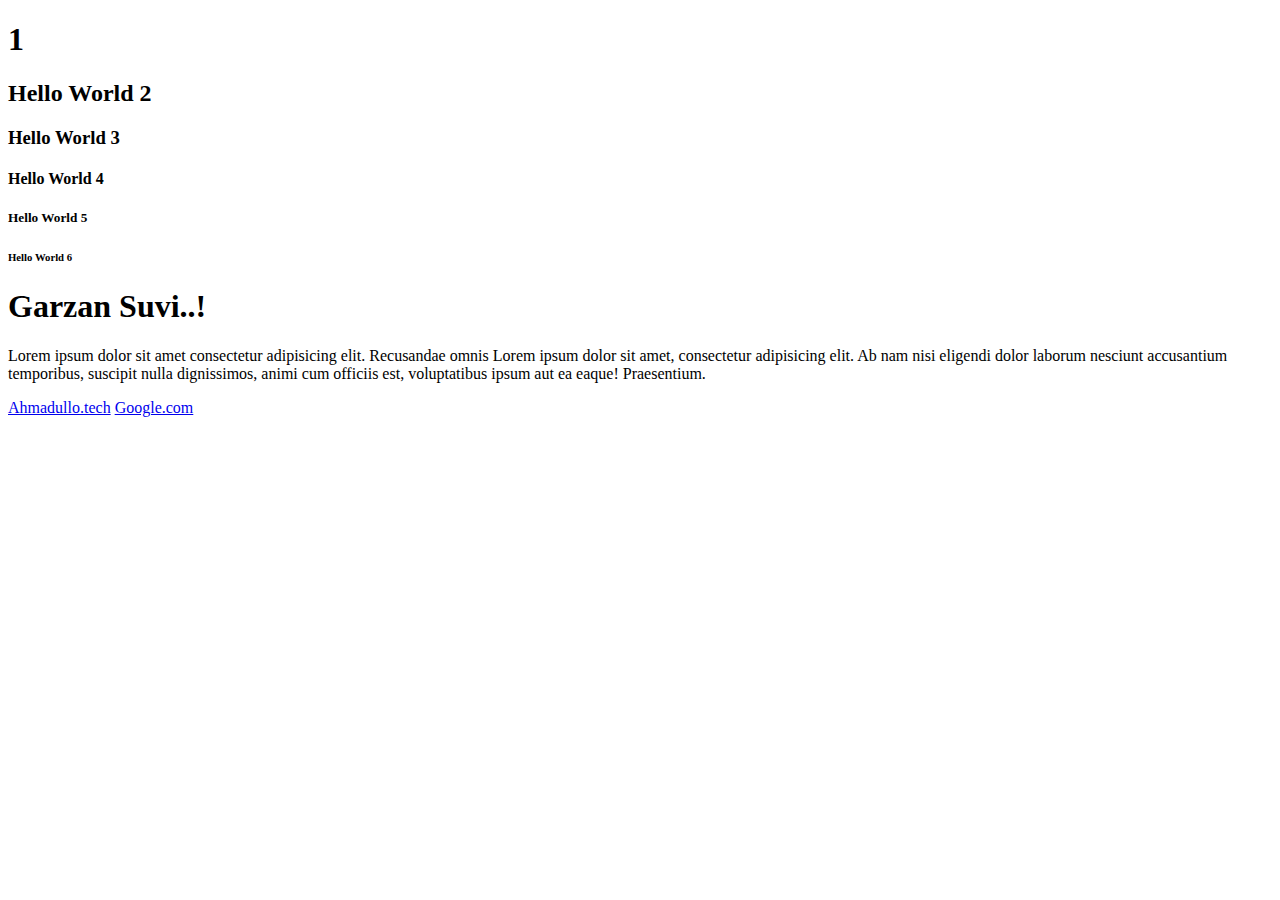
<file: lesson 1/index.html>
<!DOCTYPE html>
<html>
  <head>
    <title>Ahmadullo Web Sayti</title>
  </head>

  <body>
    <h1>1</h1>
    <h2>Hello World 2</h2>
    <h3>Hello World 3</h3>
    <h4>Hello World 4</h4>
    <h5>Hello World 5</h5>
    <h6>Hello World 6</h6>

    <h1>Garzan Suvi..!</h1>
    <p>
      Lorem ipsum dolor sit amet consectetur adipisicing elit. Recusandae omnis
      Lorem ipsum dolor sit amet, consectetur adipisicing elit. Ab nam nisi
      eligendi dolor laborum nesciunt accusantium temporibus, suscipit nulla
      dignissimos, animi cum officiis est, voluptatibus ipsum aut ea eaque!
      Praesentium.
    </p>


   

    <a href="https://www.ahmadullo.tech/" target="_blank">Ahmadullo.tech</a>
    <a href="https://google.com/" target="_blank">Google.com</a>
  </body>
</html>
</file>
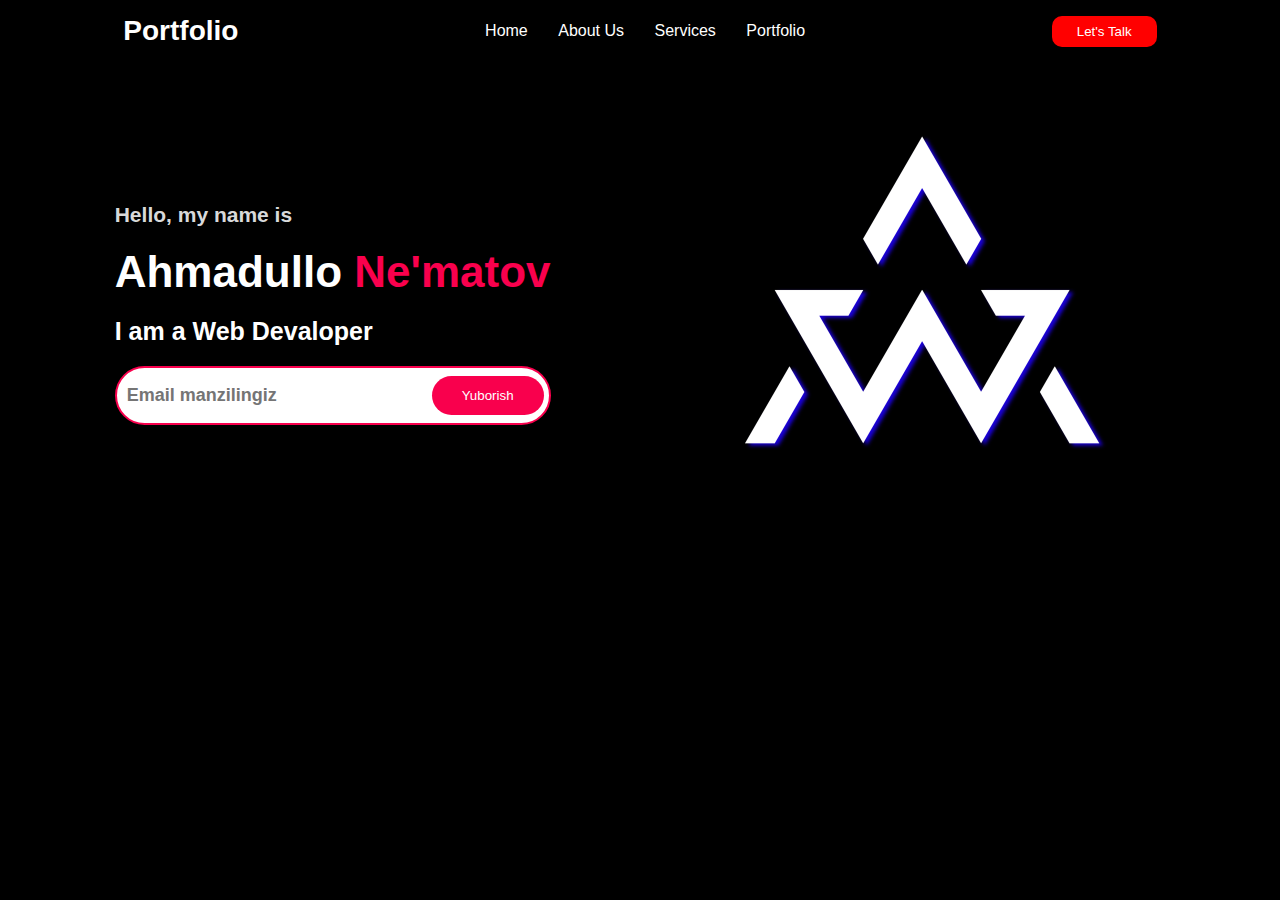
<file: lesson 10/index.html>
<!DOCTYPE html>
<html lang="en">
  <head>
    <meta charset="UTF-8" />
    <meta http-equiv="X-UA-Compatible" content="IE=edge" />
    <meta name="viewport" content="width= , initial-scale=1.0" />
    <link rel="stylesheet" href="./Css/main.css" />
    <title>Lesson 10</title>
  </head>
  <body>
    <!-- === Start of Navbar === -->
    <section id="navbar">
      <div class="conatiner">
        <div class="row">
          <div class="logo">
            <h1>Portfolio</h1>
          </div>
          <div class="list_style">
            <ul class="list_style-text">
              <li><a href="#">Home</a></li>
              <li><a href="#">About Us</a></li>
              <li><a href="#">Services</a></li>
              <li><a href="#">Portfolio</a></li>
            </ul>
          </div>
          <div class="btn">
            <button>Let's Talk</button>
          </div>
        </div>
      </div>
    </section>
    <!-- === End of Navbar === -->

    <!-- === Start of Hero Section === -->
    <section id="hero">
      <div class="container">
        <div class="row">
          <div class="list_type">
            <h5>Hello, my name is</h5>
            <h1>Ahmadullo <span>Ne'matov</span></h1>
            <h4>I am a Web Devaloper</h4>
            <div class="inp">
                <input type="text" name="" id="" placeholder="Email manzilingiz">
                <button>Yuborish</button>
            </div>
          </div>

          <div class="img_style">
            <img src="./imgs/Aw_logo.jpg" alt="">
          </div>
        </div>
      </div>
    </section>

    <!-- === End of  Hero Section ===  -->
  </body>
</html>
</file>
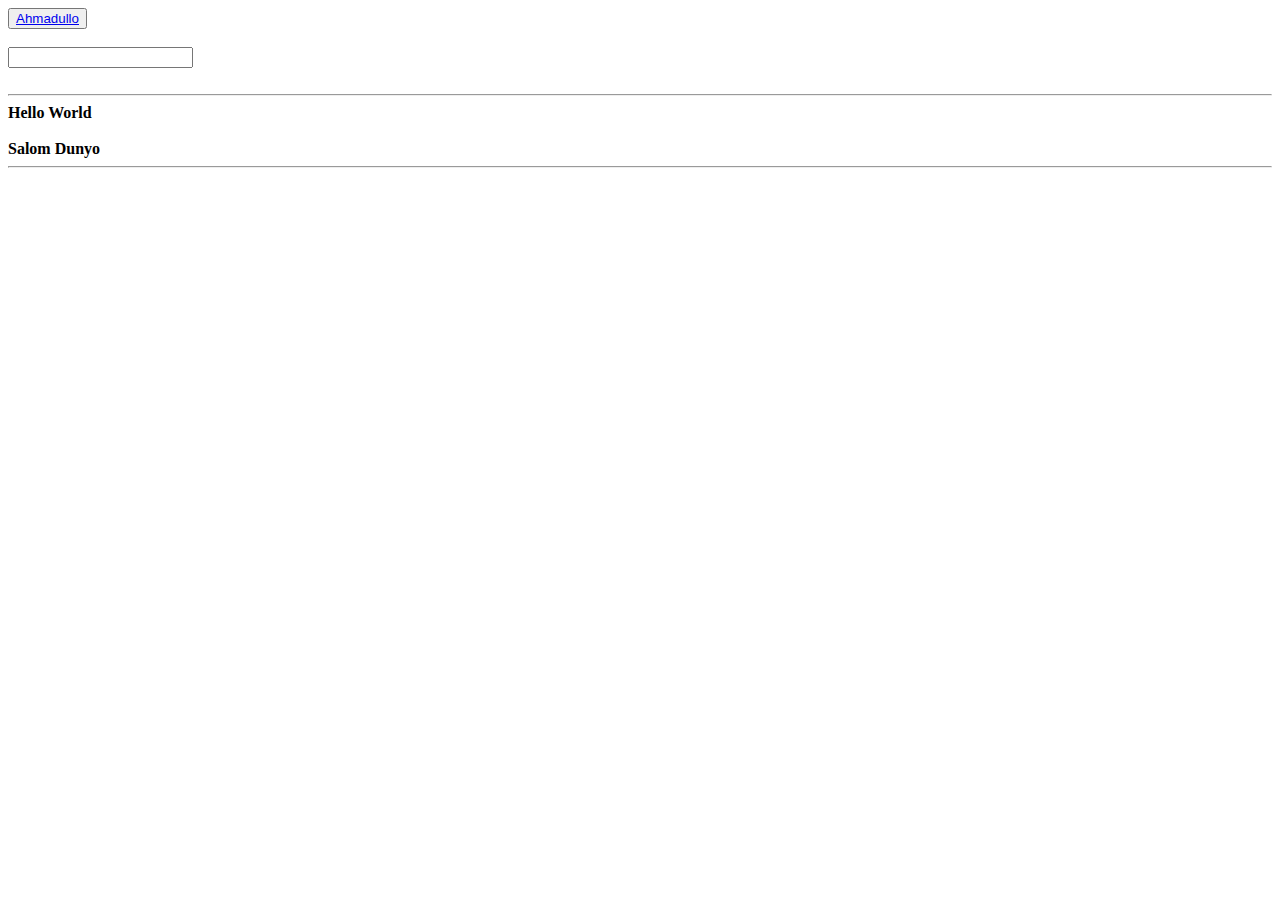
<file: lesson 2/index.html>
<!DOCTYPE html>
<html lang="en">
<head>
    <meta charset="UTF-8">
    <meta http-equiv="X-UA-Compatible" content="IE=edge">
    <meta name="viewport" content="width=device-width, initial-scale=1.0">
    <title>Lesson 2</title>
</head>
<body>
    
 <!-- Inline Tag << Button >>  -->
 <button> <a href="https://www.ahmadullo.tech/" target="_blank">Ahmadullo</a></button><br><br>
 <!--Inline tag << Input >> -->
 <input type="text"><br><br>
 <hr>


 
 <!-- Inline tag << br >> and << b >> tag-->
 <b>Hello World</b>
 <br>
 <br>
 <b>Salom Dunyo</b>
 <!-- Block tag << hr >>  -->
 <hr>
</body>
</html>
</file>
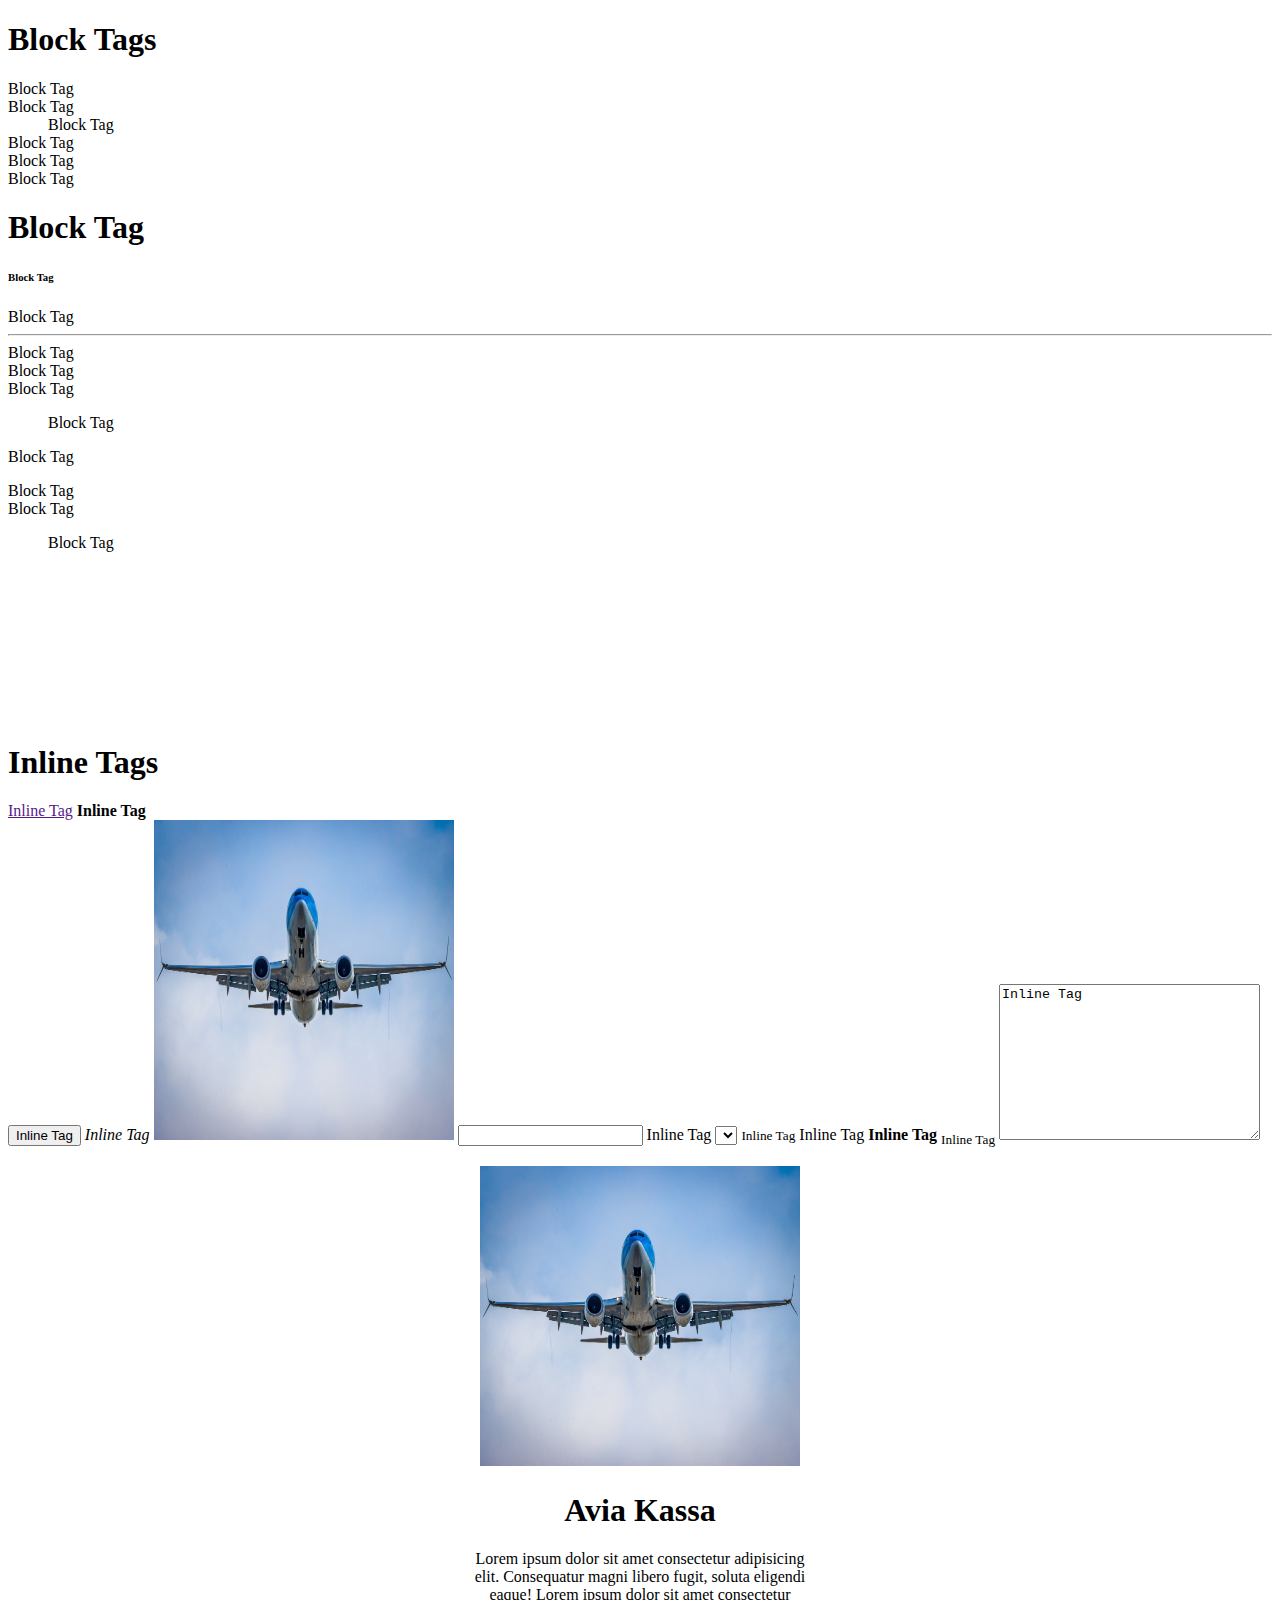
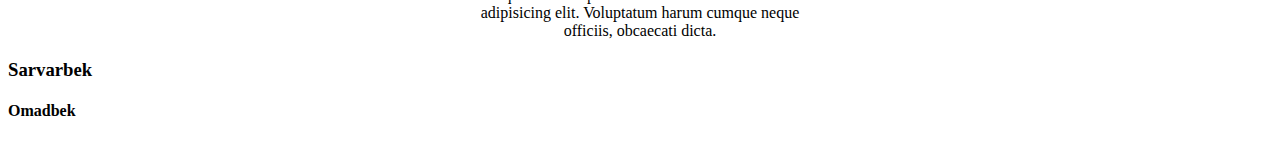
<file: lesson 3/index.html>
<!DOCTYPE html>

<html lang="en">
  <head>
    <title>lesson 3</title>
  </head>

  <body>
    <h1>Block Tags</h1>
    <!--=== Block Tags ===-->
    <article>Block Tag</article>
    <aside>Block Tag</aside>
    <dd>Block Tag</dd>
    <div>Block Tag</div>
    <footer>Block Tag</footer>
    <form>Block Tag</form>
    <h1>Block Tag</h1>
    <h6>Block Tag</h6>
    <header>Block Tag</header>
    <hr />
    <li>Block Tag</li>
    <main>Block Tag</main>
    <nav>Block Tag</nav>
    <ol>
      Block Tag
    </ol>
    <p>Block Tag</p>
    <section>Block Tag</section>
    <table>
      Block Tag
    </table>
    <ul>
      Block Tag
    </ul>
    <video>Block Tag</video>

    <h1>Inline Tags</h1>
    <!--=== Inline Tags ===-->
    <a href="">Inline Tag</a>
    <b>Inline Tag</b>
    <br />

    <button>Inline Tag</button>
    <i>Inline Tag</i>
    <img src="./imgs/s3.jpg" width="300px" height="320px" alt="Samalyot" />
    <input type="text" />
    <label for="">Inline Tag</label>
    <select name="" id="">
      Inline Tag
    </select>
    <small>Inline Tag</small>
    <span>Inline Tag</span>
    <strong>Inline Tag</strong>
    <sub>Inline Tag</sub>
    <textarea name="" id="" cols="30" rows="10">Inline Tag</textarea>


    <br><br>
    <!-- === Amaliyot === -->
    <div style="text-align: center;">
      <img src="./imgs/s3.jpg" width="320px" height="300px" alt="Samalyot" />
      <h1>Avia Kassa</h1>
      <p>
        Lorem ipsum dolor sit amet consectetur adipisicing <br> elit. Consequatur
        magni libero fugit, soluta eligendi <br> eaque! Lorem ipsum dolor sit amet
        consectetur <br> adipisicing elit. Voluptatum harum cumque neque <br> officiis,
        obcaecati dicta.
      </p>
    </div>


    <!--=== Class & id === -->
    <h3 class="sarvarbek">Sarvarbek</h3>
    <h4 class="omadbek">Omadbek</h4>
  </body>
</html>
</file>
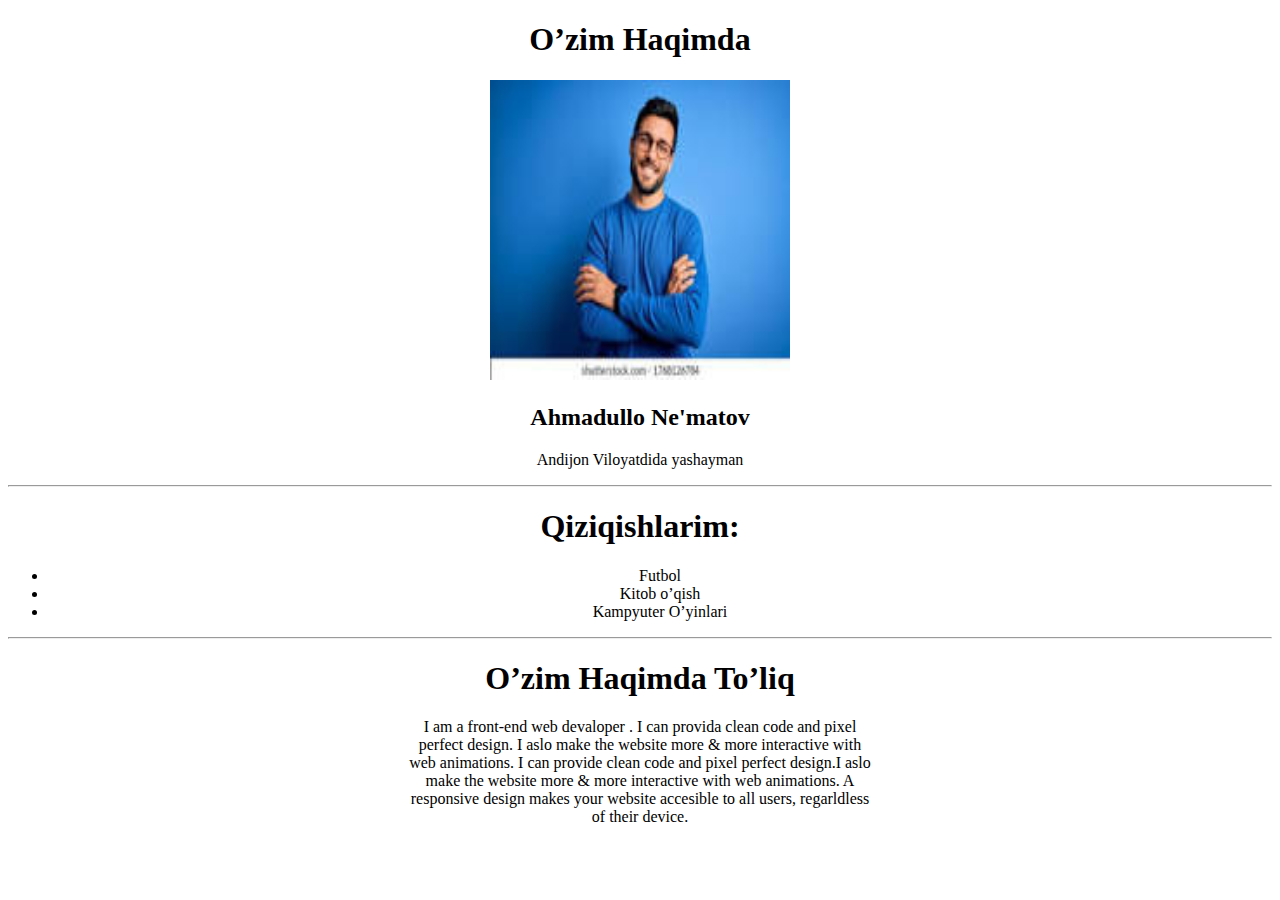
<file: lesson 4/index.html>
<!DOCTYPE html>
<html lang="en">
  <head>
    <meta charset="UTF-8" />
    <meta http-equiv="X-UA-Compatible" content="IE=edge" />
    <meta name="viewport" content="width=device-width, initial-scale=1.0" />
    <title>Lesson 4</title>
  </head>
  <body style="text-align: center">
    <h1>O’zim Haqimda</h1>
    <img
      width="300px"
      height="300px"
      src="[data-uri]"
      alt="Odam Rasimi"
    />
    <h2>Ahmadullo Ne'matov</h2>
    <p>Andijon Viloyatdida yashayman</p>
    <hr />
    <h1>Qiziqishlarim:</h1>

    <ul>
      <li>Futbol</li>
      <li>Kitob o’qish</li>
      <li>Kampyuter O’yinlari</li>
    </ul>

    <hr />

    <h1>O’zim Haqimda To’liq</h1>
    <p>
      I am a front-end web devaloper . I can provida clean code and pixel <br />
      perfect design. I aslo make the website more & more interactive with
      <br />
      web animations. I can provide clean code and pixel perfect design.I aslo
      <br />
      make the website more & more interactive with web animations. A <br />
      responsive design makes your website accesible to all users, regarldless
      <br />
      of their device.
    </p>
  </body>
</html>
</file>
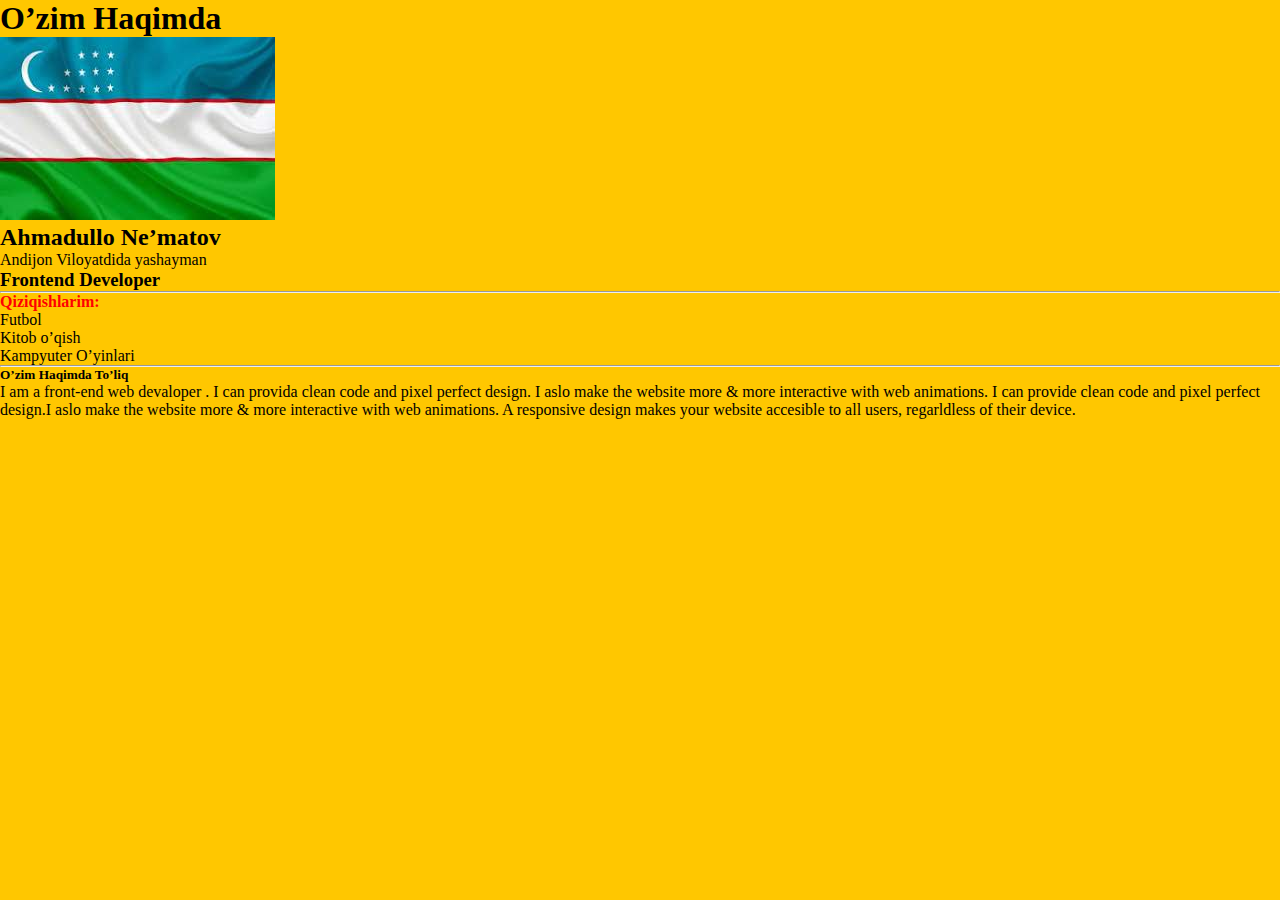
<file: lesson 5/index.html>
<!DOCTYPE html>
<html lang="en">
  <head>
    <meta charset="UTF-8" />
    <meta http-equiv="X-UA-Compatible" content="IE=edge" />
    <meta name="viewport" content="width=device-width, initial-scale=1.0" />
    <!-- === External CSS === -->
    <link rel="stylesheet" href="./main.css" />
    <title>lesson 5</title>
  </head>
  <body>
    <!-- === Internal  Css === -->
    <!-- <style>
      h1{
        font-size: 25px;
        color: red;
  
      }
    </style> -->
    <!-- === Inline Css === -->
    <!-- <h1 style="text-align: center ;" >Hello World</h1> -->
    <h1>O’zim Haqimda</h1>
    <img src="./imgs/download (2).jpeg" alt="Bayroq" />
    <h2>Ahmadullo Ne’matov</h2>
    <p>Andijon Viloyatdida yashayman</p>
    <h3>Frontend Developer</h3>
    <hr />

    <h4 class="class_h4">Qiziqishlarim:</h4>
    <ul>
      <li>Futbol</li>
      <li>Kitob o’qish</li>
      <li>Kampyuter O’yinlari</li>
    </ul>
    <hr />

    <h5>O’zim Haqimda To’liq</h5>
    <div>
      <p>
        I am a front-end web devaloper . I can provida clean code and pixel
        perfect design. I aslo make the website more & more interactive with web
        animations. I can provide clean code and pixel perfect design.I aslo
        make the website more & more interactive with web animations. A
        responsive design makes your website accesible to all users, regarldless
        of their device.
      </p>
    </div>


    
  </body>
</html>
</file>
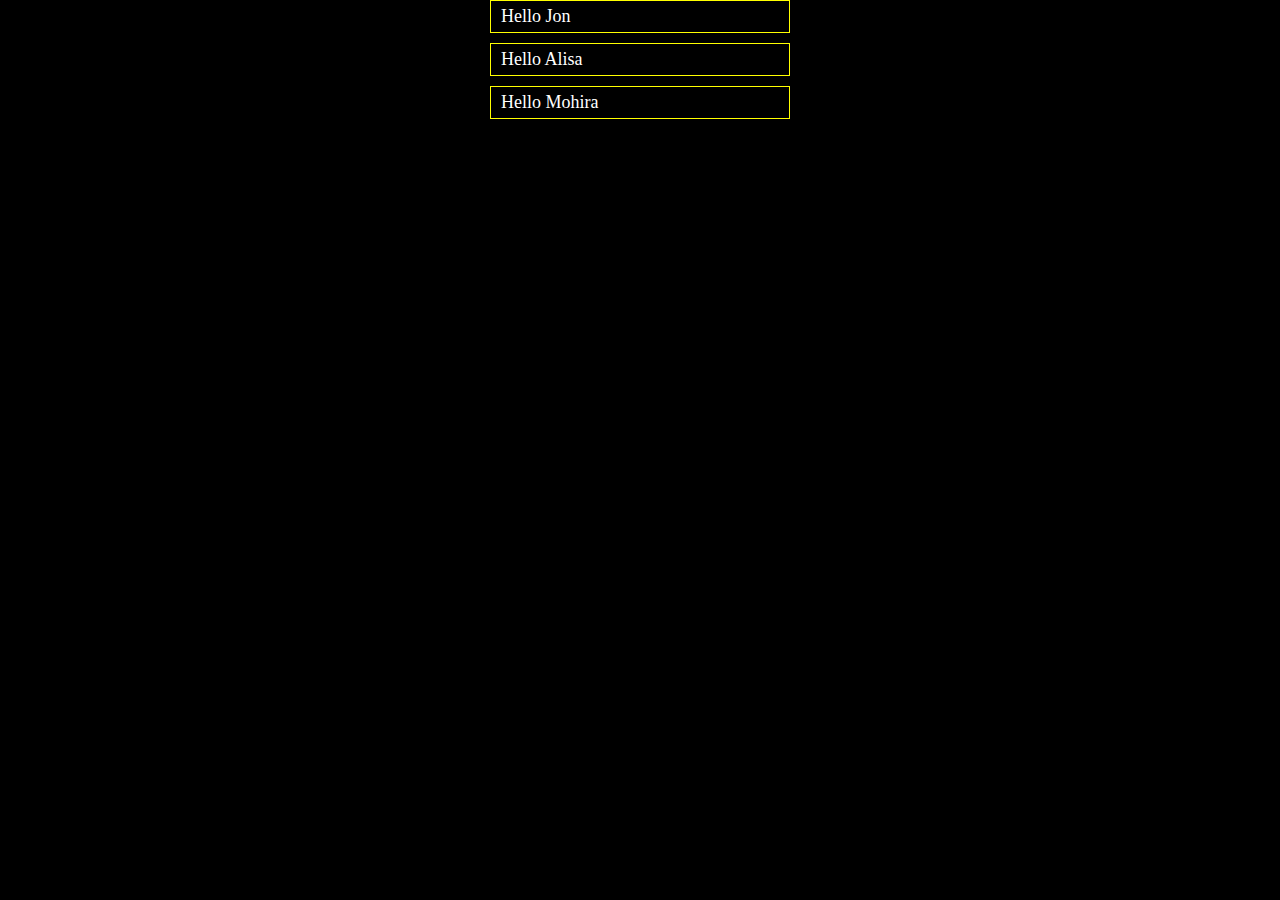
<file: lesson 6/index.html>
<!DOCTYPE html>
<html lang="en">
<head>
    <meta charset="UTF-8">
    <meta http-equiv="X-UA-Compatible" content="IE=edge">
    <meta name="viewport" content="width=device-width, initial-scale=1.0">
    <link rel="stylesheet" href="./main.css">
    <title>Lesson 6</title>
</head>
<body>

    <!-- === Flex Box -->
    <section id="flexbox">
        <div class="container">
            <div class="box one">Hello Jon</div>
            <div class="box two">Hello Alisa</div>
            <div class="box three">Hello Mohira</div>
        </div>
    </section> 
</body>
</html>
</file>
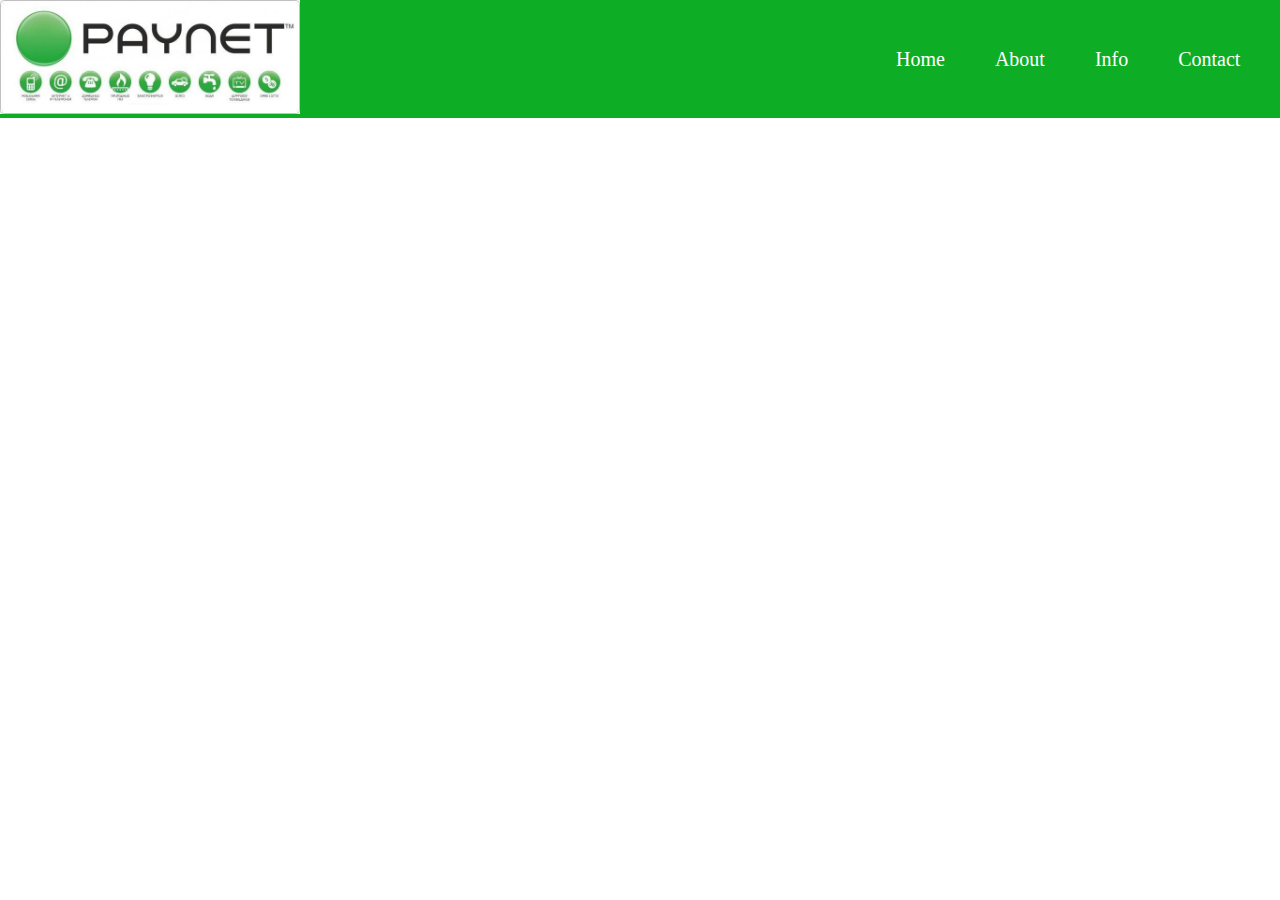
<file: lesson 7/index.html>
<!DOCTYPE html>
<html lang="en">
  <head>
    <meta charset="UTF-8" />
    <meta http-equiv="X-UA-Compatible" content="IE=edge" />
    <meta name="viewport" content="width=device-width, initial-scale=1.0" />
    <link rel="stylesheet" href="./main.css" />
    <title>Lesson 7</title>
  </head>
  <body>
    <!-- Start of Navbar -->
    <section id="navbar">
      <div class="container">
        <div class="row">
          <div class="logo">
            <img src="./imgs/14291.jpg" alt="" />
          </div>
          <div class="text">
            <ul class="lest_style">
              <li><a href="https://ahmdullo.tech/">Home</a></li>
              <li><a href="https://ahmdullo.tech/">About</a></li>
              <li><a href="https://ahmdullo.tech/">Info</a></li>
              <li><a href="https://ahmdullo.tech/">Contact</a></li>
            </ul>
          </div>
        </div>
      </div>
    </section>
  
    <!-- End of Navbar -->
  </body>
</html>
</file>
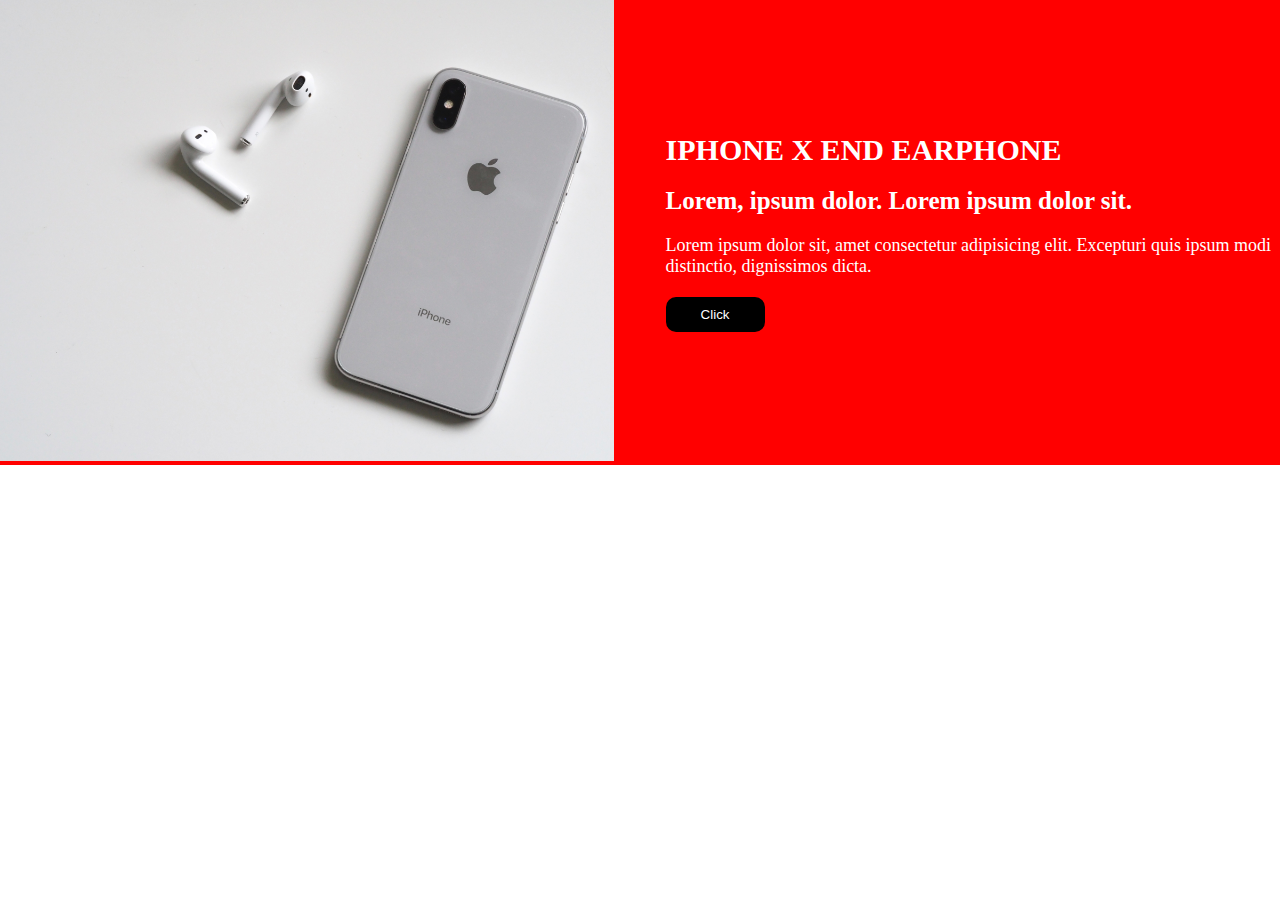
<file: lesson 8/index.html>
<!DOCTYPE html>
<html lang="en">
  <head>
    <meta charset="UTF-8" />
    <meta http-equiv="X-UA-Compatible" content="IE=edge" />
    <meta name="viewport" content="width=device-width, initial-scale=1.0" />
    <link rel="stylesheet" href="./Css/main.css">
    <title>Lesson 8</title>
  </head>
  <body>
    <!-- === Start of Hero  === -->
    <section id="hero">
      <div class="container">
        <div class="row">

          <div class="img_phone">
            <img
              src="./imgs/pexels-jess-bailey-designs-788946.jpg"
              alt="img_phone"
            />
          </div>

          <div class="list_type">
            <h1>IPHONE X END EARPHONE</h1>
            <h4>Lorem, ipsum dolor. Lorem ipsum dolor sit.</h4>
            <p>
              Lorem ipsum dolor sit, amet consectetur adipisicing elit.
              Excepturi quis ipsum modi distinctio, dignissimos dicta.
            </p>
            <button><a href="ahmadullo.tech">Click</a></button>
          </div>

        </div>
      </div>
    </section>
    <!-- === End of Hero  === -->
  </body>
</html>
</file>
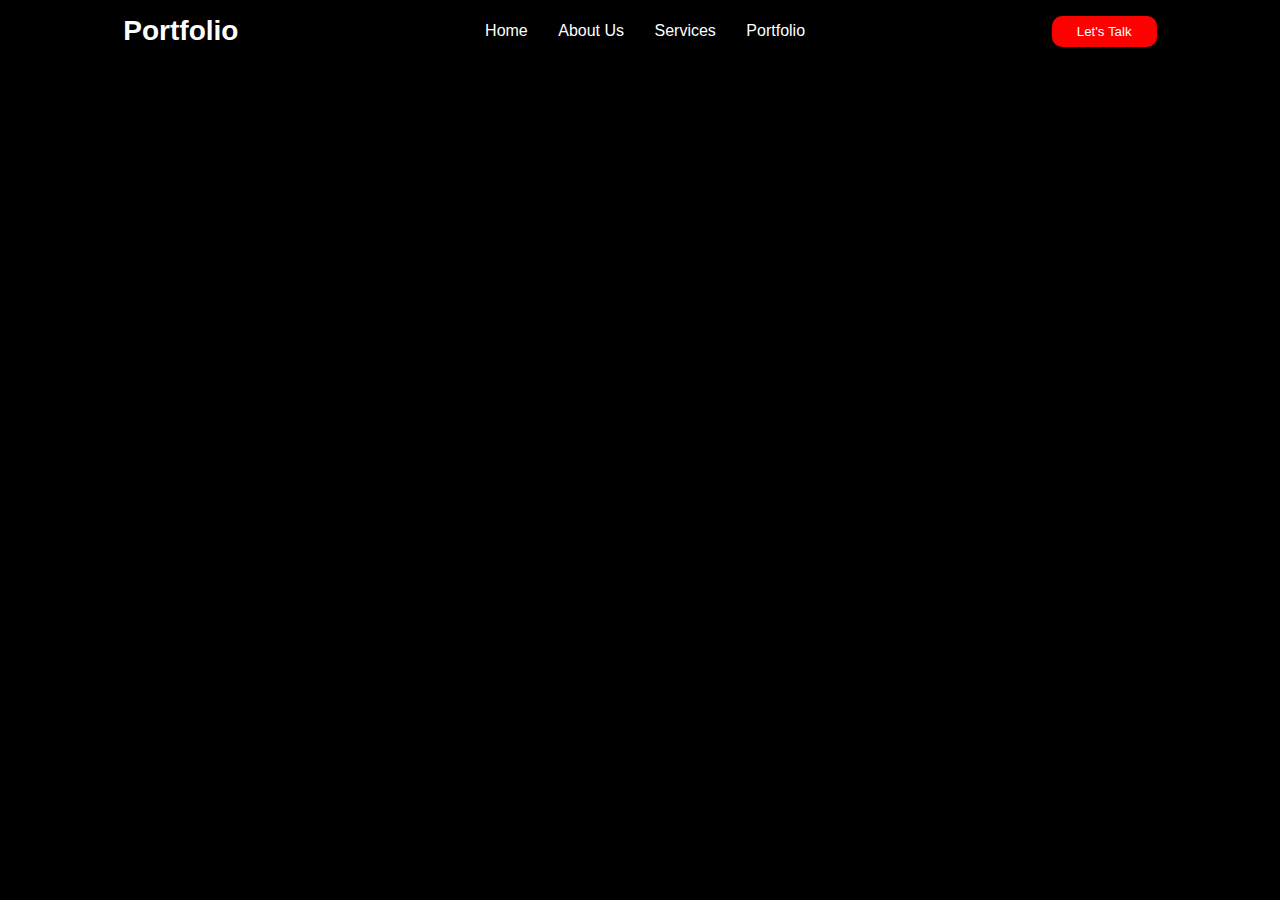
<file: lesson 9/index.html>
<!DOCTYPE html>
<html lang="en">
  <head>
    <meta charset="UTF-8" />
    <meta http-equiv="X-UA-Compatible" content="IE=edge" />
    <meta name="viewport" content="width= , initial-scale=1.0" />
    <link rel="stylesheet" href="./Css/main.css" />
    <title>Lesson 9</title>
  </head>
  <body>
    <!-- === Start of Navbar === -->
    <section id="navbar">
      <div class="conatiner">
        <div class="row">
          <div class="logo">
            <h1>Portfolio</h1>
          </div>
          <div class="list_style">
            <ul class="list_style-text">
              <li><a href="#">Home</a></li>
              <li><a href="#">About Us</a></li>
              <li><a href="#">Services</a></li>
              <li><a href="#">Portfolio</a></li>
            </ul>
          </div>
          <div class="btn">
            <button>Let's Talk</button>
          </div>
        </div>
      </div>
    </section>
    <!-- === End of Navbar === -->
  </body>
</html>
</file>
<file: lesson 10/Css/main.css>
* {
  margin: 0;
  padding: 0;
  box-sizing: border-box;
}

body {
  font-family: sans-serif;
  background-color: rgb(0, 0, 0);
}

/* Start of Navbar */
#navbar {
  padding: 15px 0;
}

.conatiner {
  max-width: 1440px;
  margin: 0 auto;
}
.row {
  display: flex;
  align-items: center;
  justify-content: space-around;
}
.logo {
  width: auto;
}
.logo h1 {
  font-size: 28px;
  font-weight: 800;
  color: white;
}
.list_style {
  width: 25%;
}
.list_style-text {
  display: flex;
  align-items: center;
  justify-content: space-between;
}
.list_style-text li {
  list-style: none;
}
.list_style-text li a:hover {
  color: rgb(255, 61, 61);
  font-weight: 700;
}
.list_style-text li a {
  color: white;
  text-decoration: none;
}
.btn {
  cursor: pointer;
}
.btn button {
  padding: 8px 25px;
  border-radius: 10px;
  cursor: pointer;
  background-color: red;
  color: white;
  border: none;
}

.btn button:hover {
  background-color: brown;
}

/* End of navbar  */

/* Start of Hero  */

#hero {
}

.conatiner {
  max-width: 1440px;
  margin: 0 auto;
}
#hero .row {
  display: flex;
  align-items: center;
  justify-content: space-evenly;
}
.list_type {
  display: flex;
  align-items: flex-start;
  flex-direction: column;
  gap: 20px;
}
.list_type h5 {
  font-size: 21px;
  font-weight: 700;
  color: #d8d9da;
}
.list_type h1 {
  color: white;
  font-size: 44px;
  font-weight: 700;
}
h1 span {
  color: #f9004d;
  font-size: 44px;
  font-weight: 700;
}
.list_type h4 {
  color: white;
  font-size: 25px;
  font-weight: 700;
}
.inp {
  display: flex;
  justify-content: space-between;
  width: 100%;
  outline: none;
  padding: 8px 5px 8px 10px;
  border: 2px solid #f9004d;
  border-radius: 30px;
  background-color: #fff;
}
.inp input{
  border: none;
  outline: none;
  font-size: 18px;
  font-weight: 600;
}
.inp button{
  border: none;
  border-radius: 30px;
  background-color: #f9004d;
  padding: 12px 30px;
  color: white;
  cursor: pointer;
}
.inp button:hover{
  background-color: #89002b;
}
.img_style {
  width: 500px;
  height: auto;
}
.img_style img {
  width: 100%;
}

/* End of Hero  */
</file>
<file: lesson 5/main.css>
*{
    margin: 0;
    padding: 0;
    box-sizing: border-box;
}
body{
    background-color: #FFC700;
}
.class_h4{
    color: red;
}
#id_h4{
    color: yellow;
}
</file>
<file: lesson 6/main.css>
* {
  margin: 0;
  padding: 0;
  box-sizing: border-box;
}
#flexbox {
  background: #000;
  width: 100%;
  height: 100vh;
}
.container {
  display: flex;
  align-items: center;
  justify-content: center;
  flex-direction: column;
  gap: 10px;

}
.box {
  color: #fff;
  font-size: 18px;
  border: 1px solid yellow;
  padding: 5px 10px;
  width: 300px;
}
</file>
<file: lesson 7/main.css>
*{
    margin:0 ;
    padding: 0;
    box-sizing: border-box;
}

#navbar{
    width: 100%;
    background-color: rgb(13, 174, 37);
}
.container{
    max-width: 1440px;
    margin: 0 auto;
}
.row{
display: flex;
align-items: center;
justify-content: space-between;
}
.logo{
    max-width: 300px;
height: auto;
}
.logo img{
    width: 100%;
}
.text{
width : 30%;
}
.lest_style{
    display: flex;
    align-items: center;
    gap: 50px;
    width: 100%;
}
.lest_style li{
    list-style-type: none;
    font-size: 20px;
    color: #fff;
    cursor: pointer;
}
.lest_style li a{
    color: white;
    text-decoration: none;
}
</file>
<file: lesson 8/Css/main.css>
* {
  margin: 0;
  padding: 0;
  box-sizing: border-box;
}
#hero {
}
.container {
  max-width: 1400px;
  margin: 0 auto;
}
.row {
  display: flex;
  align-items: center;
  justify-content: space-between;
  background: red;
}
.img_phone {
  width: 48%;
}
.img_phone img {
  width: 100%;
}

.list_type {
  width: 48%;
  display: flex;
  align-items: flex-start;
  flex-direction: column;
  gap: 20px;
}
.list_type h1 {
  color: #fff;
  font-size: 30px;
}
.list_type h4 {
  color: #fff;
  font-size: 25px;
}
.list_type p {
  color: #fff;
  font-size: 18px;
}
.list_type button {
  padding: 10px 35px;
  border-radius: 10px;
  border: none;
  background-color: black;
  cursor: pointer;
}
button a {
  color: #fff;
  text-decoration: none;
}
</file>
<file: lesson 9/Css/main.css>
* {
  margin: 0;
  padding: 0;
  box-sizing: border-box;
}

body {
  font-family: sans-serif;
  background-color: black;
}
#navbar {
  padding: 15px 0;
}

.conatiner {
  max-width: 1440px;
  margin: 0 auto;
}
.row {
  display: flex;
  align-items: center;
  justify-content: space-around;
}
.logo {
  width: auto;
}
.logo h1 {
  font-size: 28px;
  font-weight: 800;
  color: white;
}
.list_style {
  width: 25%;
}
.list_style-text {
  display: flex;
  align-items: center;
  justify-content: space-between;
}
.list_style-text li {
  list-style: none;
}
.list_style-text li a:hover {
  color: rgb(255, 61, 61);
  font-weight: 700;
}
.list_style-text li a {
  color: white;
  text-decoration: none;
}
.btn {
    cursor: pointer;
}
.btn button {
  padding: 8px 25px;
  border-radius: 10px;
  cursor: pointer;
  background-color: red;
  color: white;
  border: none;
}

.btn button:hover{
    background-color: brown;
}
</file>
